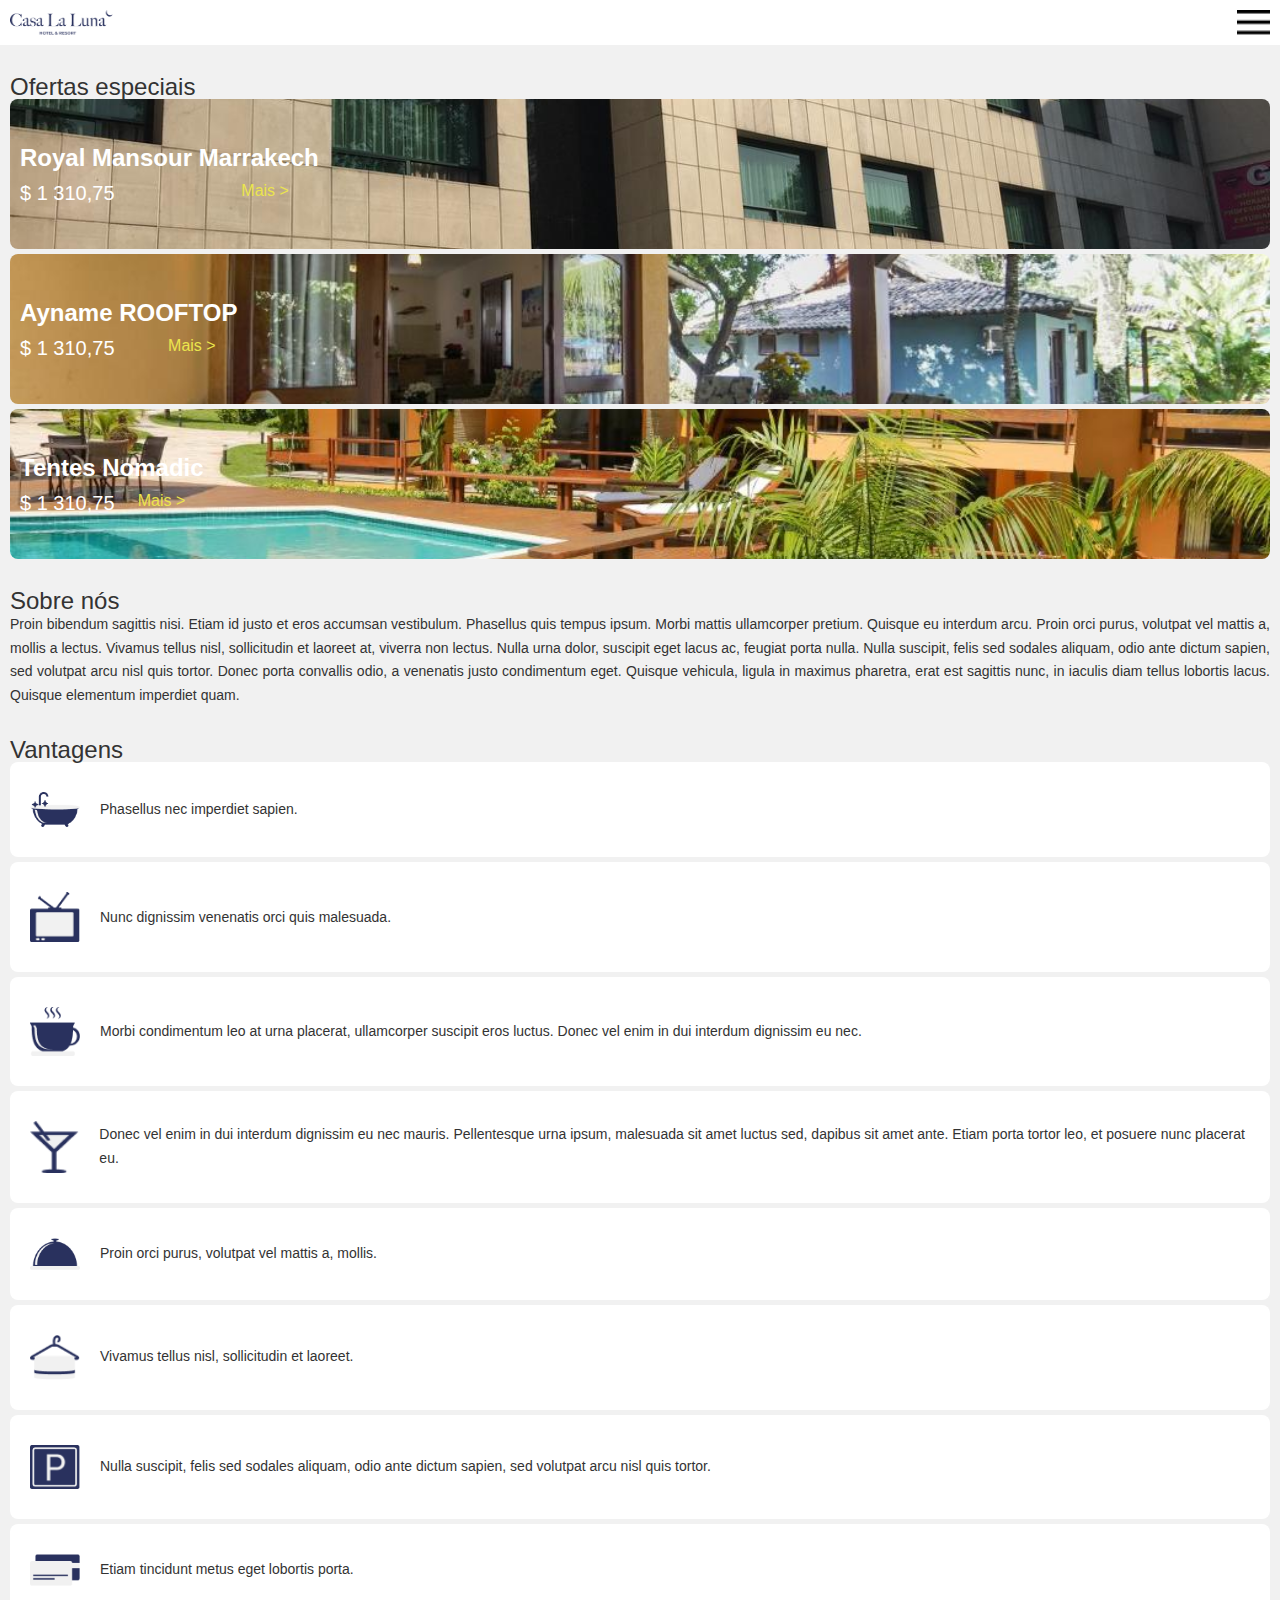
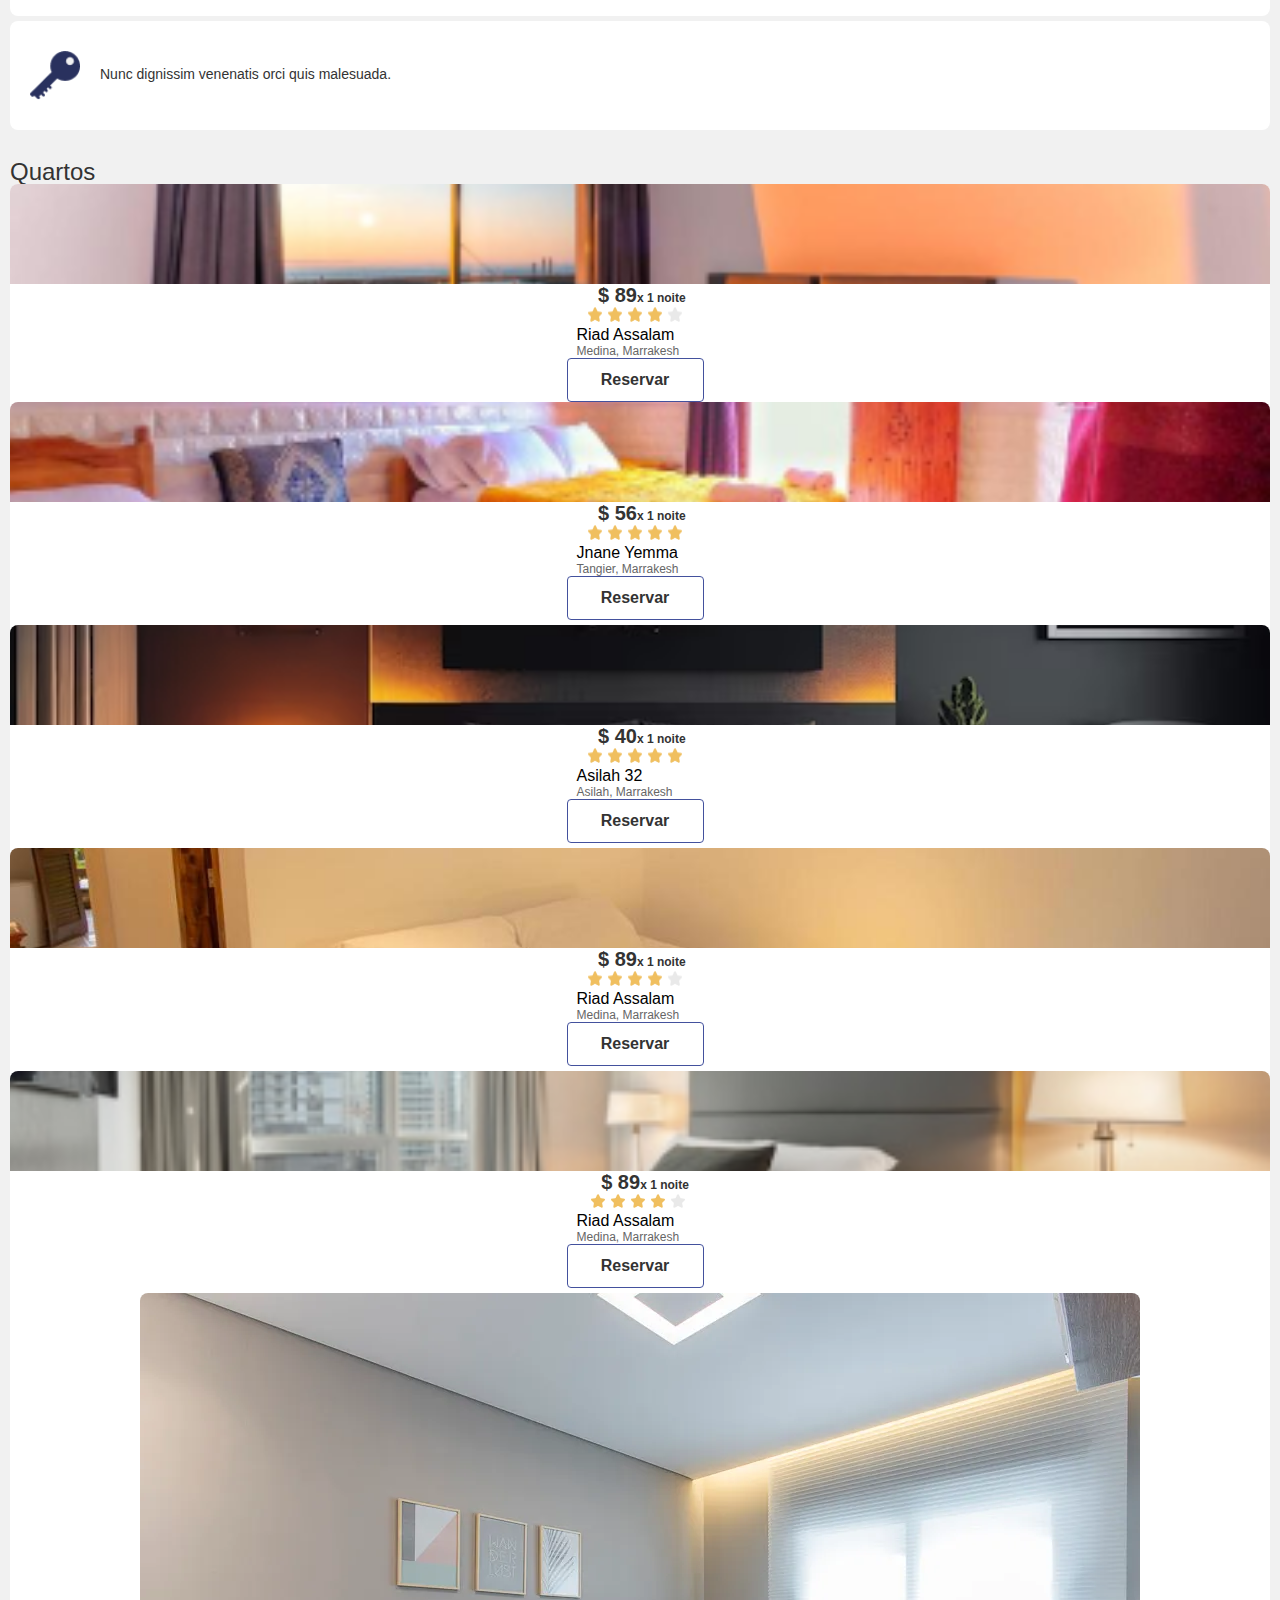
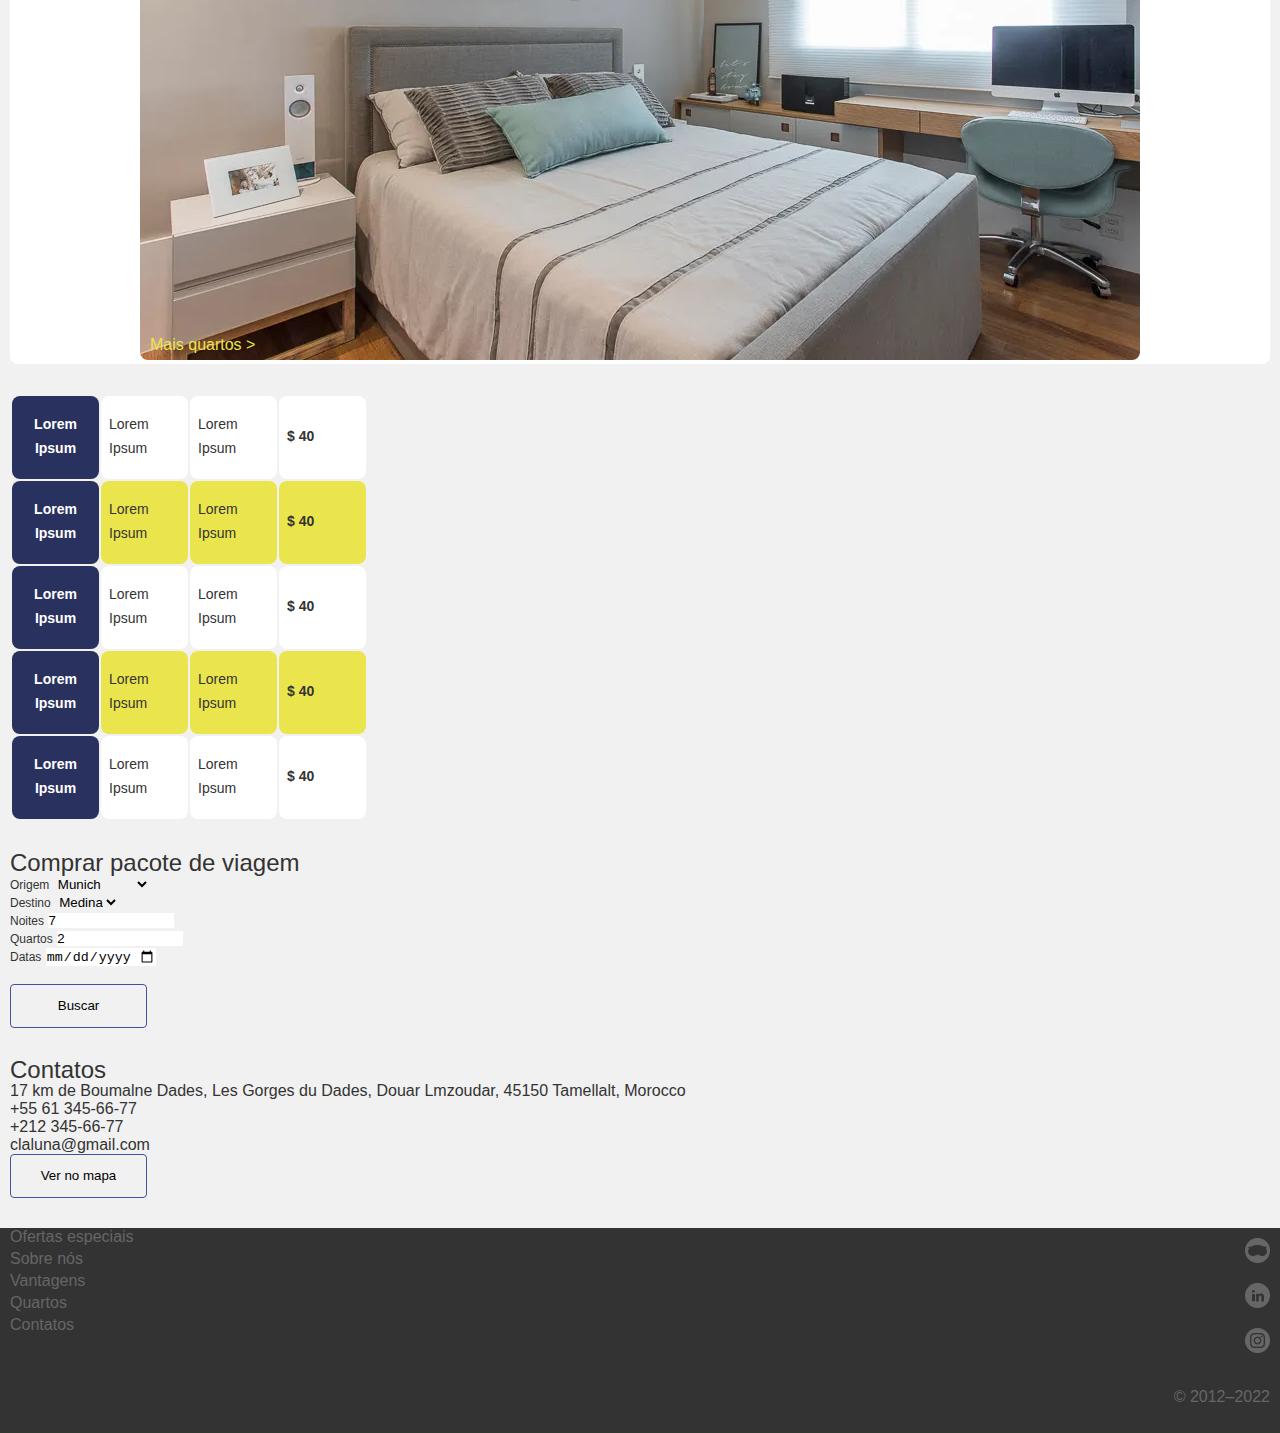
<file: index.html>
<!DOCTYPE html>
<html lang="en">
<head>
    <meta charset="UTF-8">
    <meta name="viewport" content="width=device-width, initial-scale=1.0">
    <title>Casa La Luna</title>
    <link href="https://fonts.googleapis.com/icon?family=Material+Icons" rel="stylesheet">
    <link rel="stylesheet" href="/src/styles/index.css">
    <link rel="stylesheet" href="./src/styles/reset.css">
    

</head>
<body>
    <header>
        <img src="./src/assets/header/Logo (1).png" alt="Logo do site" class="header__logo">
        <img src="./src/assets/header/burger.png" class="header__menu" alt="Icone  menu">
    </header>

    <main>
        <section class="ofertas">
            <h1 class="title">Ofertas especiais</h1>
            <div class="locais">
                <div class="locais__item">
                    <div class="locais__item__text">
                        <h2>Royal Mansour Marrakech</h2>
                        <div class="locais__item_info">
                            <p>$ 1 310,75</p>
                            <span>Mais ></span>
                        </div>

                    </div>
                    <img src="./src/assets/vantagens/hotel-la-luna-mexico-city-pic-1.jfif" alt=" Royal masour">
                </div>

                <div class="locais__item">
                    <div class="locais__item__text">
                        <h2>Ayname ROOFTOP</h2>
                        <div class="locais__item_info">
                            <p>$ 1 310,75</p>
                            <span>Mais ></span>
                        </div>
                    </div>
                    <img src="./src/assets/vantagens/145567397.jpg" alt=" Ayname Rooftop">
                </div>

                <div class="locais__item">
                    <div class="locais__item__text">
                        <h2>Tentes Nomadic</h2>
                        <div class="locais__item_info">
                            <p>$ 1 310,75</p>
                            <span>Mais ></span>
                        </div>
                    </div>
                    <img src="./src/assets/vantagens/170480014.jpg" alt="tent6es nomadic">
                </div>
            </div>
        </section>
        <section class="sobre">
            <h1 class="title">Sobre nós</h1>
            <p>
                Proin bibendum sagittis nisi. Etiam id justo et eros accumsan vestibulum. 
                Phasellus quis tempus ipsum. Morbi mattis ullamcorper pretium. Quisque eu interdum arcu. 
                Proin orci purus, volutpat vel mattis a, mollis a lectus. Vivamus tellus nisl, 
                sollicitudin et laoreet at, viverra non lectus. Nulla urna dolor, suscipit eget lacus ac,
                feugiat porta nulla. Nulla suscipit, felis sed sodales aliquam, odio ante dictum sapien,
                sed volutpat arcu nisl quis tortor. Donec porta convallis odio, a venenatis justo condimentum eget.
                Quisque vehicula, ligula in maximus pharetra, erat est sagittis nunc, in iaculis diam tellus lobortis lacus. 
                Quisque elementum imperdiet quam.
            </p>
        </section>
        <section class="vantagens">
            <h1 class="title">Vantagens</h1>
            <div class="cards">
                <div class="cards__item">
                    <img src="./src/assets/vantagens/icon.png" alt="icone banheira">
                    <p>Phasellus nec imperdiet sapien.</p>
                </div>

                <div class="cards__item">
                    <img src="./src/assets/vantagens/icon (1).png" alt="icone de tv">
                    <p>Nunc dignissim venenatis orci quis malesuada.</p>
                </div>

                <div class="cards__item">
                    <img src="./src/assets/vantagens/icon (2).png" alt="icone xicara de cafe">
                    <p>
                        Morbi condimentum leo at urna placerat, ullamcorper suscipit eros luctus.
                        Donec vel enim in dui interdum dignissim eu nec.
                    </p>

                </div>

                <div class="cards__item">
                    <img src="./src/assets/vantagens/icon (3).png" alt="icone bebidaS">
                    <p>
                        Donec vel enim in dui interdum dignissim eu nec mauris. Pellentesque urna ipsum,
                        malesuada sit amet luctus sed, dapibus sit amet ante. Etiam porta tortor leo, 
                        et posuere nunc placerat eu. 
                    </p>

                </div>

                <div class="cards__item">
                    <img src="./src/assets/vantagens/icon (4).png" alt=" icones comididas ">
                    <p>Proin orci purus, volutpat vel mattis a, mollis.</p>

                </div>

                <div class="cards__item">
                    <img src="./src/assets/vantagens/icon (5).png" alt="Icone cabide">
                    <p>Vivamus tellus nisl, sollicitudin et laoreet.</p>

                </div>

                <div class="cards__item">
                    <img src="./src/assets/vantagens/icon (7).png" alt="Icone p">
                    <p>Nulla suscipit, felis sed sodales aliquam, odio ante dictum sapien, sed volutpat arcu nisl quis tortor. </p>

                </div>

                <div class="cards__item">
                    <img src="./src/assets/vantagens/icon (6).png" alt="Icone toalha">
                    <p>Etiam tincidunt metus eget lobortis porta.</p>

                </div>

                <div class="cards__item">
                    <img src="./src/assets/vantagens/icon (8).png" alt="icone chave">
                    <p>Nunc dignissim venenatis orci quis malesuada.</p>

                </div>
            </div>
        </section>
        <section class="quartos">
            <h1 class="title">Quartos</h1>
            <div class="quartos__container">

                <div class="quartos__container__item">
                    <img src="./src/assets/quartos/Rectangle 45 (2).png" alt="Quarto para casal" class="quartos__fotos">
                    <div class="quartos__desc">
                        <p class="quarto__preco"><strong>$ 89</strong><span>x 1 noite</span></p>
                        <img src="./src/assets/quartos/star4.png" alt="Avaliação 4 estrelas" class="stars">
                    </div>
                    <div class="quartos__desc">
                        <div class="quarto__local">
                            <h2>Riad Assalam</h2>
                            <p>Medina, Marrakesh</p>
                        </div>
                        <button><span>Reservar</span></button>
                    </div>

                    <div class="quartos__container__item">
                        <img src="./src/assets/quartos/Rectangle 45 (7).png" alt="Quarto para Turista" class="quartos__fotos">
                        <div class="quartos__desc">
                            <p class="quarto__preco"><strong>$ 56</strong><span>x 1 noite</span></p>
                            <img src="./src/assets/quartos/Frame 5.png" alt="Avaliação 5 estrelas" class="stars">
                        </div>
                        <div class="quartos__desc">
                            <div class="quarto__local">
                                <h2>Jnane Yemma</h2>
                                <p>Tangier, Marrakesh</p>
                            </div>
                            <button><span>Reservar</span></button>
                        </div>
    
                    </div>

                    <div class="quartos__container__item">
                        <img src="./src/assets/quartos/um-quarto-preto-com-uma-pintura-acima-da-cama_861171-519.avif" alt="Quarto escuro" class="quartos__fotos">
                        <div class="quartos__desc">
                            <p class="quarto__preco"><strong>$ 40</strong><span>x 1 noite</span></p>
                            <img src="./src/assets/quartos/Frame 5.png" alt="Avaliação 5 estrelas" class="stars">
                        </div>
                        <div class="quartos__desc">
                            <div class="quarto__local">
                                <h2>Asilah 32</h2>
                                <p>Asilah, Marrakesh</p>
                            </div>
                            <button><span>Reservar</span></button>
                        </div>
    
                    </div>

                    <div class="quartos__container__item">
                        <img src="./src/assets/quartos/543220620.jpg" alt="Quarto " class="quartos__fotos">
                        <div class="quartos__desc">
                            <p class="quarto__preco"><strong>$ 89</strong><span>x 1 noite</span></p>
                            <img src="./src/assets/quartos/star4.png" alt="Avaliação 4 estrelas" class="stars">
                        </div>
                        <div class="quartos__desc">
                            <div class="quarto__local">
                                <h2>Riad Assalam</h2>
                                <p>Medina, Marrakesh</p>
                            </div>
                            <button><span>Reservar</span></button>
                        </div>
                    </div>

                    <div class="quartos__container__item">
                        <img src="./src/assets/quartos/Rectangle 45.png" alt="Quarto acochegante" class="quartos__fotos">
                        <div class="quartos__desc">
                            <p class="quarto__preco"><strong>$ 89</strong><span>x 1 noite</span></p>
                            <img src="./src/assets/quartos/star4.png" alt="Avaliação 4 estrelas">
                        </div>
                        <div class="quartos__desc">
                            <div class="quarto__local">
                                <h2>Riad Assalam</h2>
                                <p>Medina, Marrakesh</p>
                            </div>
                            <button><span>Reservar</span></button>
                        </div>
    
                    </div>

                    <div class="mais__quartos">
                        <p>Mais quartos ></p>
                        <div class="quartos__desc">
                        <div class="quartos__desc">
                            <img src="./src/assets/quartos/quarto-multifuncional-figa-arquitetuea-thiago-travesso-07.png" alt="Quartos extras" class="maisQuartos">
                    </div>

                </div>
            </div>
        </section>
        <section class="tabelas">
            <table>
                <tr>
                    <th>Lorem Ipsum</th>
                    <td>Lorem Ipsum</td>
                    <td>Lorem Ipsum</td>
                    <td>$ 40</td>
                </tr>

                <tr>
                    <th>Lorem Ipsum</th>
                    <td>Lorem Ipsum</td>
                    <td>Lorem Ipsum</td>
                    <td>$ 40</td>
                </tr>
                <tr>
                    <th>Lorem Ipsum</th>
                    <td>Lorem Ipsum</td>
                    <td>Lorem Ipsum</td>
                    <td>$ 40</td>
                </tr>

                <tr>
                    <th>Lorem Ipsum</th>
                    <td>Lorem Ipsum</td>
                    <td>Lorem Ipsum</td>
                    <td>$ 40</td>
                </tr>

                <tr>
                    <th>Lorem Ipsum</th>
                    <td>Lorem Ipsum</td>
                    <td>Lorem Ipsum</td>
                    <td>$ 40</td>
                </tr>
            </table>
        </section>

        <section class="pacotes">
            <h1 class="title">Comprar pacote de viagem</h1>
            <form>
                <div class="form_campo">
                    <label for="origem">Origem</label>
                    <select name="origem">
                        <option value="" disabled selected>Munich</option>
                        <option value="PE">Pernambuco</option>
                        <option value="BA">Bahia</option>
                    </select>

                </div>
                <div class="form_campo">
                    <label for="destino">Destino</label>
                    <select name="destino">
                        <option value="" disabled selected>Medina</option>
                    </select>

                </div>

                <div class="form_campo">
                    <label for="noites">Noites</label>
                    <input type="number" name="noites" value="7">
                </div>
                <div class="form_campo">
                    <label for="quartos">Quartos</label>
                    <input type="number" name="quartos" value="2">
                </div>
                <div class="form_campo">
                    <label for="datas">Datas</label>
                    <input type="date" name="datas">
                </div>
                <br>
                <button>Buscar</button>
            </form>
        </section>
        <section class="contatos">
            <h1 class="title">Contatos</h1
            <p>17 km de Boumalne Dades, Les Gorges du Dades, Douar Lmzoudar, 45150 Tamellalt, Morocco</p>
            <p>+55 61 345-66-77</p>
            <p>+212 345-66-77</p>
            <p>claluna@gmail.com</p>
            <button>Ver no  mapa</button>
        </section>
    </main>
    <footer>
        <div class="footer__menu">
            <ul>
                <li>Ofertas especiais</li>
                <li>Sobre nós</li>
                <li>Vantagens</li>
                <li>Quartos</li>
                <li>Contatos</li>
            </ul>
        </div>
        <div class="footer__social">
            <img src="./src/assets/footer/Vector.png" alt="vector">
            <img src="./src/assets/footer/Subtract.png" alt="linkedin">
            <img src="./src/assets/footer/instagram.png" alt="Instagran">
            <p>© 2012–2022</p>
        </div>
    </footer>
    
</body>
</html>
</file>
<file: src/styles/index.css>
@import url('https://fonts.googleapis.com/css2?family=Montserrat:ital,wght@0,100..900;1,100..900&display=swap');

:root{
    --dark:#333333;
    --black: #000000;
    --white: #ffffff;
    --yellon: #ebe54d;
    --blue:#43519d;
    --gray: #666666;
    --background: #f1f1f1;
    --table:#29315e;
    --alt-font:"Monteserrat", sans-serif;

}

body{
    margin: 0;
    font-family: "Open  Sans", sans-serif;
    background-color: var(--background);
    color: var(--dark);
}

header{
    width: 100%;
    height: 45px;
    display: flex;
    background-color: var(--white);
    justify-content: space-between;
}

.header__logo{
    width: 103px;
    padding: 10px;
}

.header__menu{
    width: 33px;
    padding: 10px;
    cursor: pointer;
}

section{
    padding: 0 10px 0px 10px;
    margin-top: 30px;
}

.title{
    font-family: var(--alt-font);
    font-weight: 500;
    font-size: 24px;
    margin-top: 0;
    line-height: 24px;
}

.locais__item{
    display: flex;
    align-items: center;
    margin-bottom: 5px;

}

.locais__item img{
    width: 100%;
    border-radius: 8px;
    height: 150px;
    object-fit: cover;
}

.locais__item__text{
    position: absolute;
    color: var(--white);
    font-family: var(--alt-font);
    margin-left: 10px;
}

.locais__item__text h2{
    margin: 0 0 10px 0;
    font-size: 24px;
    font-weight: 700;
}

.locais__item_info{
    width: 90%;
    display: flex;
    justify-content: space-between;
}

.locais__item_info p{
    margin: 0;
    font-size: 20px;
    font-weight: 400;
}

.locais__item_info span{
    font-size: 16px;
    font-weight: 600px;
    color: var(--yellon);
}
.sobre p{
    font-size: 400px;
    font-size: 14px;
    line-height: 169.5%;
    text-align: justify;
}

.cards__item{
    width: 100%;
    background-color: var(--white);
    display: flex;
    align-items: center;
    margin-bottom: 5px;
    border-radius: 8px;
}

.cards__item img{
    width: 50px;
    padding: 30px 20px 30px 20px;
}
.cards__item p{
    font-weight: 400px;
    font-size: 14px;
    line-height: 169.5%;
    padding-right: 17px;
}

.quartos__container__item{
    width: 100%;
    background-color: var(--white);
    display: flex;
    flex-direction: column;
    align-items: center;
    margin-bottom: 5px;
    border-radius: 8px;
}

.quartos__fotos{
    width: 100%;
    height: 100px;
    object-fit: cover;
    border-top-left-radius: 8px;
    border-top-right-radius: 8px;
}

.quarto__desc{
    width: 100%;
    display: flex;
    flex-direction: row;
    align-items: center;
    justify-content: space-between;
}

.quarto__preco{
    font-family: var(--alt-font);
    font-weight: 700;
    font-size: 20px;
    margin-left: 10px;
}

.quarto__preco span{
    font-size: 12px;
    font-weight: 400px;
}

.stars{
    width: 94px;
    height: 15px;
    margin-right: 10px;
}

.quarto__local{
    margin-left: 10px;
    
}

.quarto__local p{
    font-family: var(--alt-font);
    font-weight: 400;
    font-size: 12px;
    margin-top: 0;
    color: var(--gray);

}

.quarto__local h2{
    font-weight: 400;
    font-size: 16px;
    margin-bottom: 0;
    color: var(--black);
}

button{
    width: 137px;
    height: 44px;
    display: flex;
    flex-direction: row;
    align-items: center;
    justify-content: space-around;
    background-color: transparent;
    border: 1px solid var(--blue);
    border-radius: 4px;
    padding: 10px;
    cursor: pointer;
    margin-right: 10px;
}

button span{
    color: var(--dark);
    font-family: var(--alt-font);
    font-size: 16px;
    font-weight: 600;

}

.mais__quartos{
    display: flex;
}

.mais__quartos p{
    align-self: flex-end;
    position: absolute;
    color: var(--yellon);
    font-family: var(--alt-font);
    font-weight: 600px;
    font-size: 16px;
    margin: 0;
    margin: 10px;

}

.maisQuartos{
    width: 100%;
    border-radius: 8px;
}

.table{
    width: 100%;
}

td,th{
    border-radius: 8px;
    padding: 0.5rem;
    width: 71px;
    height: 67px;
    font-size: 14px;
    line-height: 169.5%;
}

th{
    background-color: var(--table);
    color: var(--white);
}

td{
    font-weight: 400;
}

td:nth-child(4){
    font-family: var(--alt-font);
    font-weight: 700;
    font-size: 2opx;
}

tr:nth-child(odd){
    background-color: var(--white);
}

tr:nth-child(even){
    background-color: var(--yellon);
}


.pacote{
    padding: 0 0 23px 0;
    background-color: var(--yellon);
    border-radius: 8px;
}

.pacote h1{
    padding: 10px;
    margin: 0;
}


.pacote form{
    margin: 0 10px 0 10px;
    background-color: var(--white);
    border-radius: 8px;
    display: grid;
    grid-template-columns: 50% 50%;
}

label{
    font-family: var(--alt-font);
    font-size: 12px;
    font-weight: 400;
    margin-bottom: 5px;
}

.form__campo{
    display: grid;
    margin: 10px 10px 30px 10px;
}

select{
    border: 0;
    background-color: transparent;
}

input[type=number]{
    width: 126px;
    margin-right: 27px ;
    border: 0;
}

input[type=date]{
    border: 0;
    width: 110px;
}

.contatos__texto p{
    font-weight:400 ;
    font-size: 14px;
    line-height: 169.5%;
}


footer{
    background-color: var(--dark);
    color: var(--gray);
    display: flex;
    justify-content: space-between;
    font-weight: 400;
    font-size: 16px;
    padding-bottom: 28px;
    margin-top: 30px;
}


ul{
    list-style-type: none;
    padding: 0;
    margin-left: 10px;
}

li{
    margin-bottom: 4px;
}


footer p{
    margin: 15px 0 0 0;
}


.footer__social{
    display: flex;
    flex-direction: column;
    margin: 10px 10px 0 0 ;
    align-items: flex-end;
}

.footer__social img {
    width: 25px;
    margin-bottom: 20px;
}
</file>
